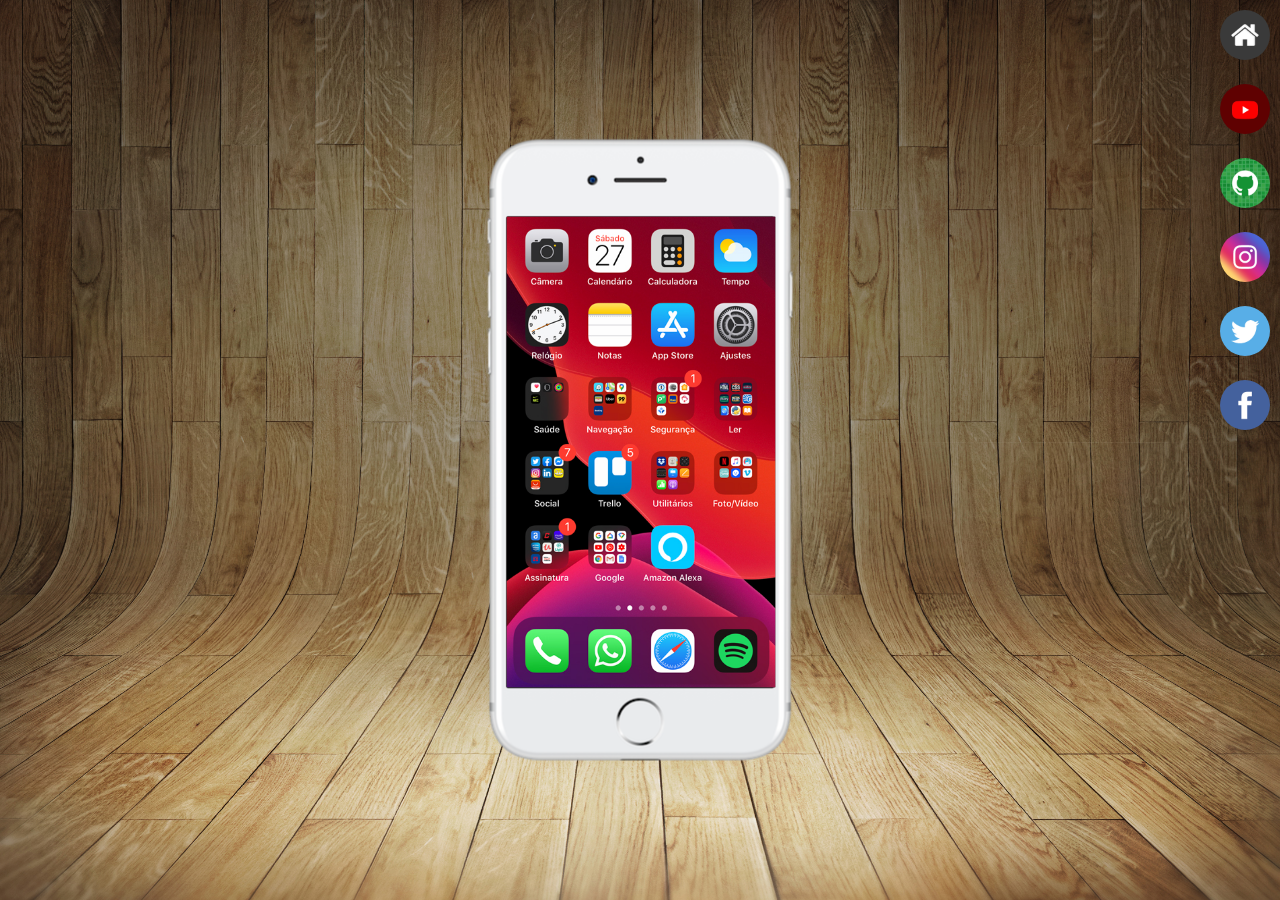
<file: index.html>
<!DOCTYPE html>
<html lang="pt-br">
<head>
    <meta charset="UTF-8">
    <meta name="viewport" content="width=device-width, initial-scale=1.0">
    <link rel="stylesheet" href="style/style.css">
    <link rel="shortcut icon" href="favicon.ico" type="image/x-icon">
    <title>Redes Sociais</title>
</head>
<body>
    <main>
        <section id="telefone">
            <iframe src="home.html" name="tela" id="tela"  frameborder="0">
                seu navegador não é compativel. Por favor atualize o seu navegador
            </iframe>
        </section>

        <section id="redes-sociais">
            <a href="#" target="tela"><img src="imagens/logo-home.jpg" alt="Logo da Home"></a><br>
            <a href="#" target="tela"><img src="imagens/logo-youtube.jpg" alt="pagina do youtube"></a><br>
            <a href="#" target="tela"><img src="imagens/logo-github.jpg" alt="github"></a><br>
            <a href="#" target="tela"><img src="imagens/logo-instagram.jpg" alt="Instagram"></a><br>
            <a href="#" target="tela"><img src="imagens/logo-twitter.jpg" alt="Twitter"></a><br>
            <a href="#" target="tela"><img src="imagens/logo-facebook.jpg" alt="Facebook"></a>
        </section>


    </main>
    
</body>
</html>
</file>
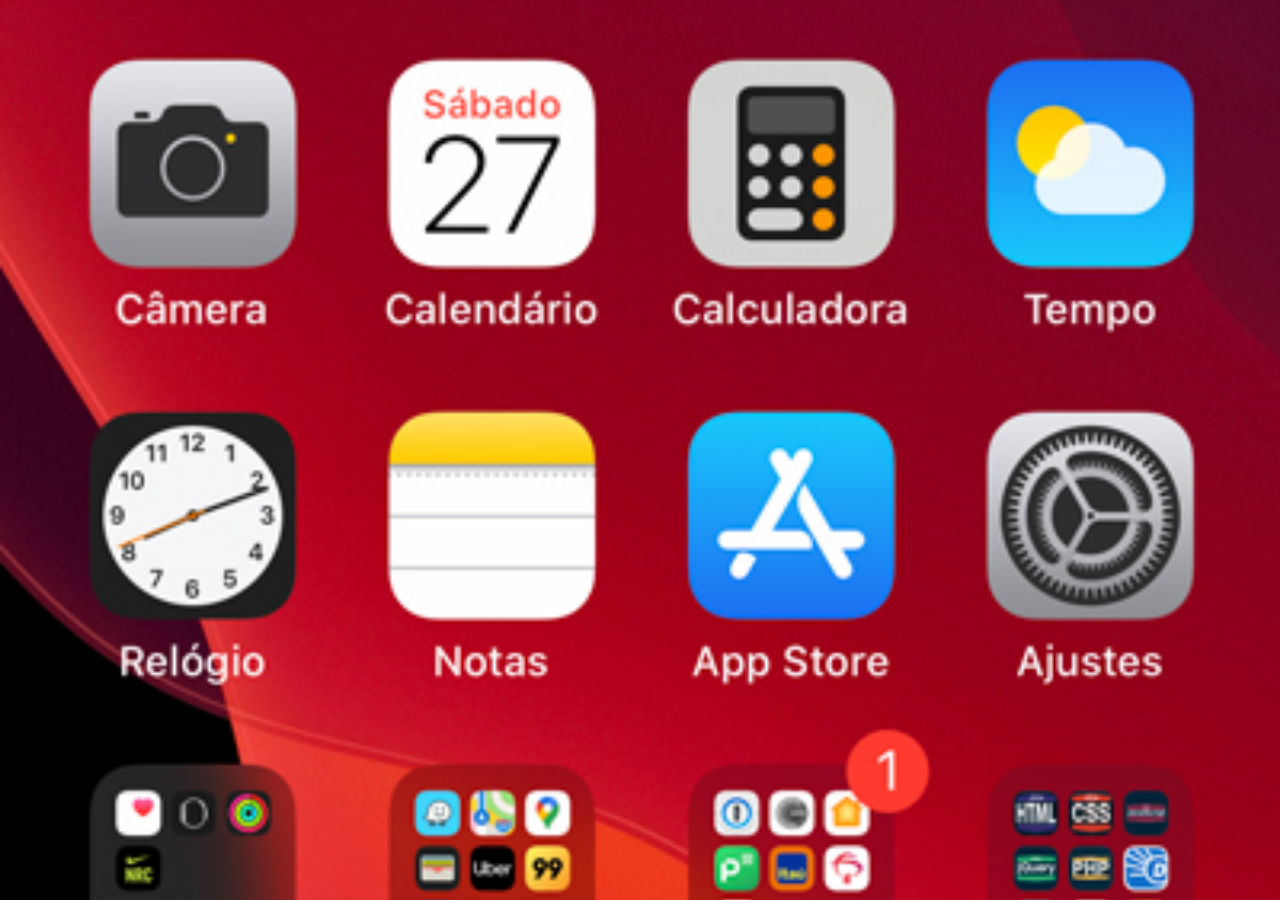
<file: home.html>
<!DOCTYPE html>
<html lang="pt-br">
<head>
    <meta charset="UTF-8">
    <meta name="viewport" content="width=device-width, initial-scale=1.0">
    <title>Home</title>
</head>
<style>
    *{
        margin: 0;
        padding: 0;
    }
    body {
        width: 100vw;
        height: 100vh;
        background: black url('imagens/tela-home.jpg') no-repeat top center;
        background-size: cover;
    }
</style>
<body>

    
</body>
</html>
</file>
<file: style/style.css>
@charset "UTF-8";

*{
    margin: 0;
    padding: 0;
    font-family: Arial, Helvetica, sans-serif;
}
html, body {
    height: 100vh;
    width: 100vw;
    background-color: black;
}
body {
    background: url('../imagens/fundo-madeira.jpg') no-repeat top center;
    background-size: cover;
    background-attachment: fixed;
}
main {
    height: 100vh;
    position: relative;
}

section#telefone {
    position: absolute;
    top: 50%;
    left: 50%;
    transform: translate( -50%, -50%);
    height: 627px;
    width: 311px;
    background: url('../imagens/frame-iphone.png') no-repeat;
}
iframe#tela {
    position: relative;
    top: 80px;
    left: 22px;
    width: 269px;
    height: 471px;
}
section#redes-sociais {
    text-align: right;
}
section#redes-sociais img:hover {
    border: 2px solid rgba(255, 255, 255, 0.473);
    transform: translate(-4px, -4px);
    box-shadow: 5px 5px 10px rgba(0, 0, 0, 0.363);
}

section#redes-sociais img {
    width: 50px;
    margin: 10px;
    border-radius: 50%;
    box-shadow: 2px 2px 5x rgba(0, 0, 0, 0.397);
    box-sizing: border-box;
    transition: transform .3s;

}
</file>
